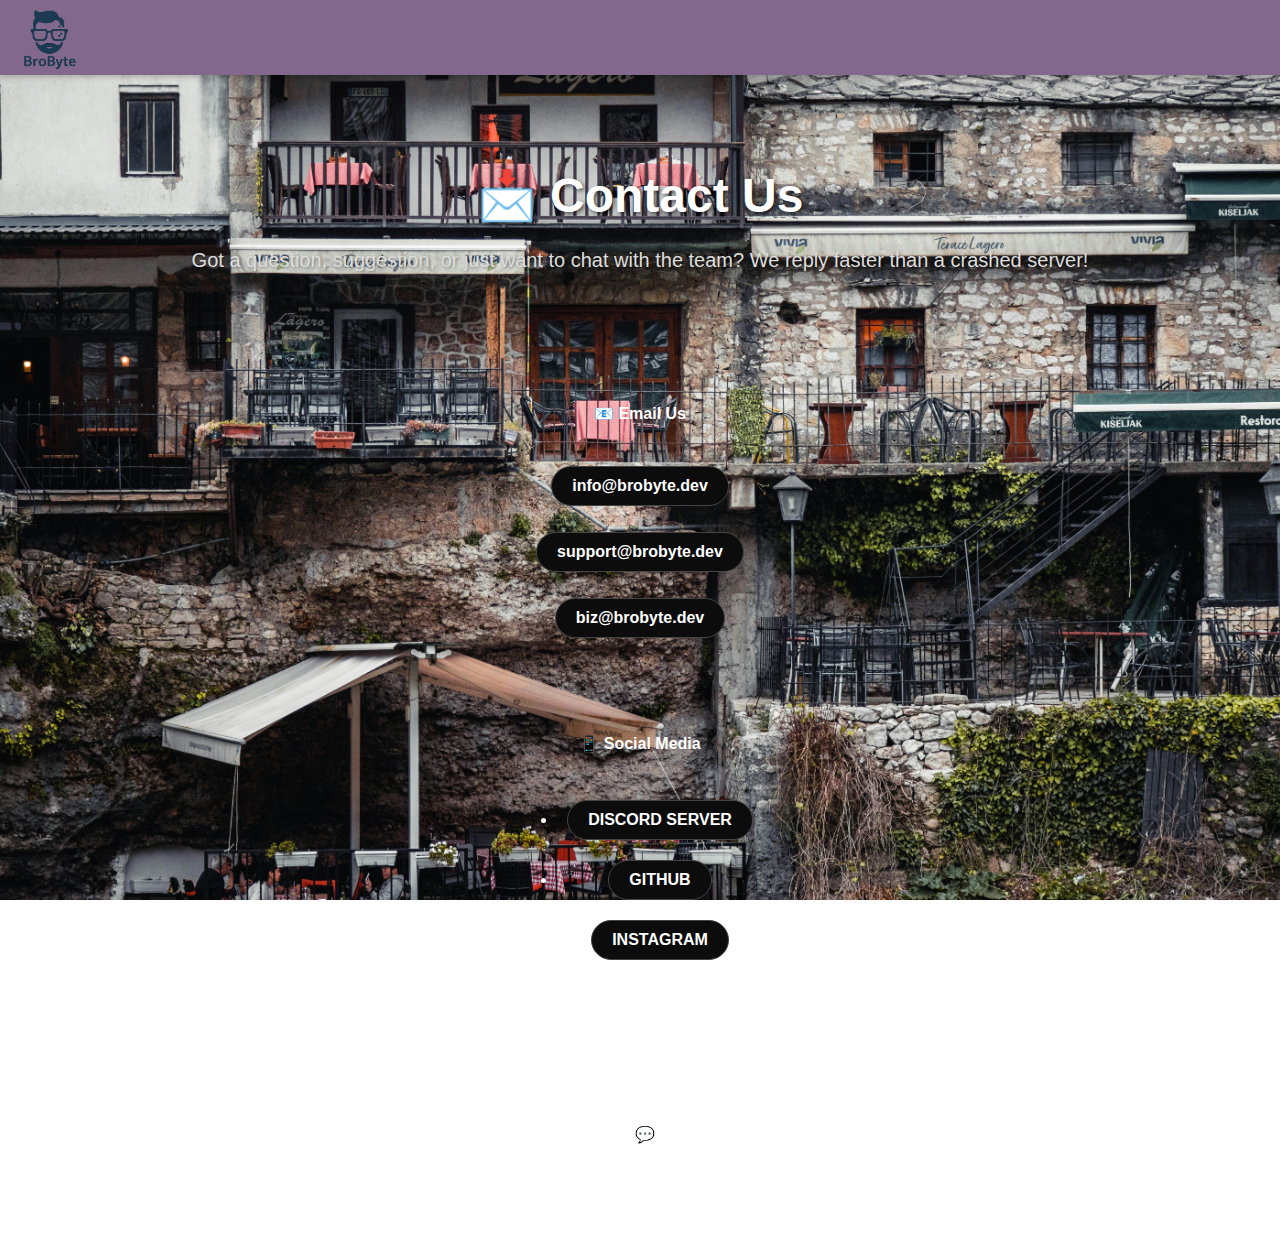
<file: html/contactus.html>
<!DOCTYPE html>
<html lang="en">
<head>
    <meta charset="UTF-8">
    <meta name="viewport" content="width=device-width, initial-scale=1.0">
    <link rel="stylesheet" href="../css/contactus.css">
    <link href="https://cdn.jsdelivr.net/npm/bootstrap@5.3.5/dist/css/bootstrap.min.css" rel="stylesheet" integrity="sha384-SgOJa3DmI69IUzQ2PVdRZhwQ+dy64/BUtbMJw1MZ8t5HZApcHrRKUc4W0kG879m7" crossorigin="anonymous">
    <title> BroByte | Contact Us</title>
</head>
<body class="contact-background">
    <header>
        <div class="logo">
            <img src="../img/brobyte.png" alt="Our logo">

        </div>
        <div class="rightsection">
        
        </div>
    </header>
    <div class="mainpage">
    </div> 

<!-- CONTACT US POCETAK -->

<div class="contactus-pocetak container py-5">
    <h1>📩 Contact Us</h1>
    <p class="paragraf-contact">Got a question, suggestion, or just want to chat with the team? We reply faster than a crashed server!</p>
</div>

 <!-- PRVI RED: Email + Social -->
 <div class="row g-4 justify-content-center">
    <div class="col-md-5 col-lg-4">
      <div class="email custom-box h-100">
        <h4>📧 Email Us</h4>
          <div class="mejlovi">
          <p> <a href="mailto:info@brobyte.dev" class="text-info">info@brobyte.dev</a></p>
          <p> <a href="mailto:support@brobyte.dev" class="text-info">support@brobyte.dev</a></p>
          <p> <a href="mailto:biz@brobyte.dev" class="text-info">biz@brobyte.dev</a></p>
        </div>
      </div>
    </div>

    <div class="drustvene-mreze col-md-5 col-lg-4">
      <div class="custom-box h-100">
        <h4>📱 Social Media</h4>
        <ul class="list-unstyled">
          <li><a href="https://discord.gg/DQdCvCa2db" class="discord">Discord Server</a></li>
          <li><a href="#" class="github">GitHub</a></li>
          <li><a href="#" class="instagram">Instagram</a></li>
        </ul>
      </div>
    </div>
  </div>


  <!-- DUGMAD NA DNU STRANICE-->
   <div class="bottom-buttons">
    <a href="#" class="btn btn-outline-info btn-lg rounded-pill">Go to FAQ!</a>
    <a href="chatwithteam.html" class="btn btn-outline-info btn-lg rounded-pill">💬 Chat with Team!</a>
   </div>
 

<script src="https://cdn.jsdelivr.net/npm/bootstrap@5.3.5/dist/js/bootstrap.bundle.min.js" integrity="sha384-k6d4wzSIapyDyv1kpU366/PK5hCdSbCRGRCMv+eplOQJWyd1fbcAu9OCUj5zNLiq" crossorigin="anonymous"></script>      
</body>
</html>
</file>
<file: css/contactus.css>
body {
    margin: 0;
    font-family: Arial, sans-serif;
    background-image: linear-gradient(-20deg, #2b5876 0%, #4e4376 100%);
}

header {
    position: sticky;
    display: flex;
    flex-direction: column;
    top: 0;
    background-color: rgb(131, 104, 141);
    color: white;
    height: 75px;
    z-index: 1000;
    box-shadow: 0 2px 5px rgba(0,0,0,0.2);
}

.logo img {
    width: 80px;
    margin-left: 10px;
}

.rightsection {
    flex: 1;
}

.container {
    text-align: center;
}

.paragraf-contact {
    text-align: center;
}

.custom-box {
        background-color: rgba(44, 44, 44, 0); /* Pozadina je potpuno prozirna */
        border: 2px solid rgba(0, 0, 0, 0); /* Rubovi su također prozirni */
        border-radius: 15px;
        padding: 25px;
        box-shadow: none; /* Bez box-shadow-a na početku */
        color: white; /* Tekst ostaje bijel */
        transition: background-color 0.5s ease, border-color 0.5s ease, box-shadow 0.5s ease, transform 0.3s ease; /* Postepeno stvaranje efekta */
        display: flex;
        flex-direction: column;
        align-items: center;
        justify-content: center;
        text-align: center;
    }
    
    /* Na hover, pozadina, rubovi i box-shadow postaju vidljivi */
    .custom-box:hover {
        background-color: rgba(44, 44, 44, 0.9); /* Postepeno postaje tamna pozadina */
        border: 2px solid #000; /* Rubovi postaju crni */
        box-shadow: 0 0 15px rgba(0, 0, 0, 0.7); /* Dodajemo box-shadow */
        transform: scale(1.05); /* Povećanje box-a prilikom hovera */
    }
    


.custom-box:hover {
    background-color: #2c2c2c; /* Postepeno postaje neprozirna boja */
    border: 2px solid #000; /* Rubovi postaju crni */
    box-shadow: 0 0 15px rgba(0, 0, 0, 0.7); /* Dodajemo box-shadow */
    opacity: 1; /* Box postaje potpuno vidljiv */
    transform: scale(1.05); /* Povećanje box-a prilikom hovera */

}

/* Uklanjanje plave boje sa svih linkova unutar .custom-box */
.custom-box a {
    color: white !important; /* Dodajemo !important da bi prevladalo sve stilove */
    text-decoration: none !important; /* Dodajemo !important da bi uklonili podcrtavanje */
}

/* Kada je link hoveran, boja ostaje bijela i bez podcrtavanja */
.custom-box a:hover {
    color: white !important;
    text-decoration: none !important;
}

.custom-box li a {
    color: white !important;
    text-decoration: none !important;
}

.custom-box li a:hover {
    color: white !important;
    text-decoration: none !important;
}

.custom-input {
    background-color: #1a1a1a;
    color: white;
    border: 1px solid #555;
    border-radius: 10px;
    padding: 10px;
    width: 100%;
    transition: all 0.3s ease;
}

.custom-input:focus {
    background-color: #1a1a1a;
    color: white;
    border-color: #0d6efd;
    box-shadow: 0 0 0 0.2rem rgba(13, 110, 253, 0.25);
}

.custom-input:hover {
    transform: scale(1.05); /* Povećanje input polja */
}


.text-info {
    color: #000000;
    text-decoration: none;
}

.text-info:hover {
    text-decoration: underline;
}

.drustvene-mreze li a {
    display: inline-block;
    background-color: #0c0c0c;
    color: white;
    padding: 10px 20px;
    border: 1px solid #444;
    border-radius: 25px;
    text-decoration: none;
    font-weight: bold;
    transition: background-color 0.3s, transform 0.2s, box-shadow 0.3s;
    margin: 10px;
    text-transform: uppercase;
    
}
.drustvene-mreze li a:hover {
    background-color: #333;
    transform: scale(1.05);
    box-shadow:black
}

.email p a {
    display: inline-block;
    background-color: #0c0c0c;
    color: white;
    padding: 10px 20px;
    border: 1px solid #444;
    border-radius: 25px;
    text-decoration: none;
    font-weight: bold;
    transition: background-color 0.3s, transform 0.2s, box-shadow 0.3s;
    margin: 5px;
}

.email p a:hover {
    background-color: #333;
    transform: scale(1.05);
    box-shadow: black;
}


.bottom-buttons {
    text-align: center;
    margin: 100px;
    display: flex; /* Flex container */
    gap: 20px; /* Razmak između gumba */
    justify-content: center;
    z-index: 999;
    border-color: black;
}

.bottom-buttons a {
    display: inline-block;
    background-color: rgba(44, 44, 44, 0); /* Prozirna pozadina */
    color: white; /* Bijeli tekst */
    padding: 10px 20px;
    border: 2px solid rgba(0, 0, 0, 0); /* Prozirni rubovi */
    border-radius: 25px;
    text-decoration: none;
    font-weight: bold;
    text-transform: uppercase;
    transition: background-color 0.5s ease, border-color 0.5s ease, box-shadow 0.5s ease, transform 0.3s ease; /* Animacija */
}

.bottom-buttons a:hover {
    background-color: rgba(44, 44, 44, 0.9); /* Tamna pozadina na hoveru */
    border: 2px solid #000; /* Crni rubovi na hoveru */
    box-shadow: 0 0 15px rgba(0, 0, 0, 0.7); /* Dodajemo box-shadow */
    transform: scale(1.05); /* Povećanje dugmadi pri hoveru */
    color: white;
}
.contact-background {
    background-image: url('../img/mostar.jpg'); /* Putanja do slike */
    background-size: cover;
    background-position: center;
    background-attachment: fixed;
    animation: fadeInBackground 2s ease-in-out;
    min-height: 100vh;
}

@keyframes fadeInBackground {
    from {
        opacity: 0;
        transform: scale(1.02);
    }
    to {
        opacity: 1;
        transform: scale(1);
    }
}

/* Centriranje teksta */
.paragraf-contact {
    color: #ddd;
}

.contactus-pocetak {
    position: relative;
    color: white; /* Bijeli tekst za bolji kontrast */
    padding: 60px 15px;
    text-align: center;
    z-index: 1; /* Osiguraj da tekst bude ispred pozadine */
    font-family: Arial, sans-serif; /* Dodaj font za bolju čitljivost */
    font-size: 1.5rem; /* Veličina fonta za bolju čitljivost */
}

/* Naslov */
.contactus-pocetak h1 {
    font-size: 3rem; /* Povećaj veličinu fonta za naslov */
    font-weight: bold;
    margin-bottom: 20px;
    text-shadow: 2px 2px 4px rgba(0, 0, 0, 0.6); /* Sjenčanje za povećanje kontrasta */
}

/* Paragraf */
.contactus-pocetak p {
    font-size: 1.25rem;
    line-height: 1.6;
    margin-top: 15px;
    text-shadow: 1px 1px 3px rgba(0, 0, 0, 0.4); /* Sjenčanje za bolji kontrast */
}

/* Dodavanje prozirne pozadine sa sjenčanjem za bolji kontrast */
.contactus-pocetak::before {
    content: "";
    position: absolute;
    top: 0;
    left: 0;
    right: 0;
    bottom: 0;
    z-index: -1; /* Pozadina iza sadržaja */
}
</file>
